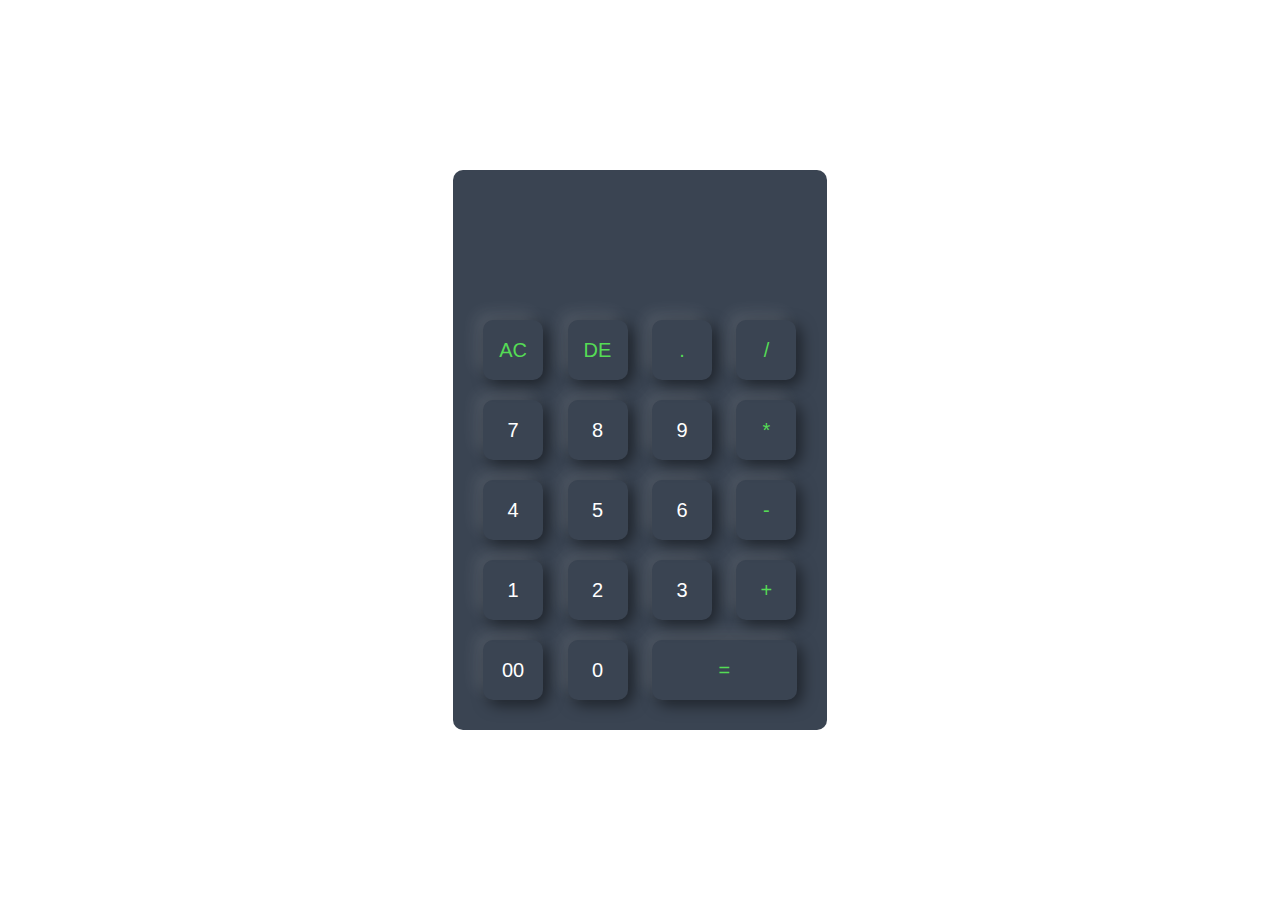
<file: Calculator/index.html>
<!DOCTYPE html>
<html lang="en">
<head>
    <meta charset="UTF-8">
    <meta name="viewport" content="width=device-width, initial-scale=1.0">
    <title>Calculator</title>
    <link rel="stylesheet" href="style.css">
</head>
<body>
    <div class="container">
        <div class="calculator">
            <form>
                <div class="display">
                    <input type="text" name="display">
                </div>
                <div>
                    <input type="button" value="AC" onclick="display.value = '' " class="operator">
                    <input type="button" value="DE" onclick="display.value= display.value.toString().slice(0,-1)" class="operator">
                    <input type="button" value="." onclick="display.value += '.'" class="operator">
                    <input type="button" value="/" onclick="display.value += '/'" class="operator">
                </div>
                <div>
                    <input type="button" value="7" onclick="display.value += '7'">
                    <input type="button" value="8"onclick="display.value += '8'">
                    <input type="button" value="9"onclick="display.value += '9'">
                    <input type="button" value="*"onclick="display.value += '*'" class="operator">
                </div>
                <div>
                    <input type="button" value="4" onclick="display.value += '4'">
                    <input type="button" value="5" onclick="display.value += '5'">
                    <input type="button" value="6" onclick="display.value += '6'">
                    <input type="button" value="-" onclick="display.value += '-'" class="operator">
                </div>
                <div>
                    <input type="button" value="1" onclick="display.value += '1'">
                    <input type="button" value="2" onclick="display.value += '2'">
                    <input type="button" value="3" onclick="display.value += '3'">
                    <input type="button" value="+" onclick="display.value += '+'" class="operator">
                </div>
                <div>
                    <input type="button" value="00" onclick="display.value += '0'">
                    <input type="button" value="0" onclick="display.value += '00'">
                    <input type="button" value="=" class="equal operator" onclick="display.value =eval(display.value)">
                </div>
            </form>
        </div>
    </div>
</body>
</html>
</file>
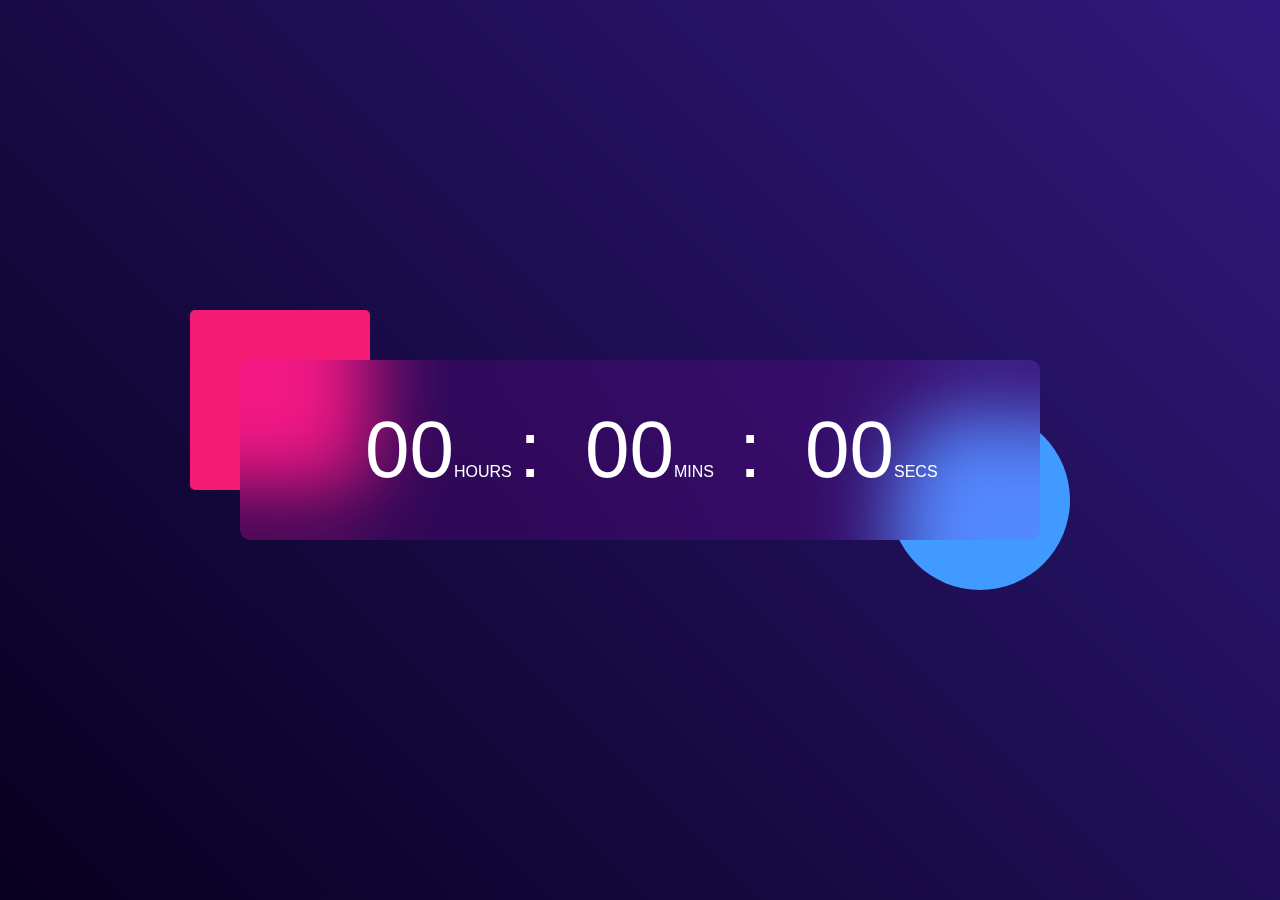
<file: Digital Clock /index.html>
<!DOCTYPE html>
<html lang="en">
<head>
    <meta charset="UTF-8">
    <meta name="viewport" content="width=device-width, initial-scale=1.0">
    <title>Digital Clock</title>
    <link rel="stylesheet" href="style.css">
</head>
<body>
    <div class="hero">
        <div class="container">
            <div class="clock">
               <span id="hrs">00</span>
               <span>:</span>
               <span id="min">00</span>
               <span>:</span>
               <span id="sec">00</span>
            </div>
        </div>
    </div>


    <script src="script.js"></script>
</body>
</html>
</file>
<file: Calculator/style.css>
*{
    margin: 0;
    padding: 0;
    font-family: Arial, Helvetica, sans-serif;
    box-sizing: border-box;
}
.container{
    width: 100%;
    height: 100vh;
    background: white;
    display: flex ; 
    align-items: center;
    justify-content: center;
}
.calculator{
    background: #3a4452;
    padding:20px ; 
    border-radius: 10px;
}
.calculator form input{
    border: 0;
    outline: 0;
    width: 60px;
    height: 60px;
    border-radius: 10px;
    box-shadow: -8px -8px 15px rgba(255 , 255 , 255 , 0.1) , 5px 5px 15px rgba(0,0,0,0.5) ;
    background: transparent;
    font-size: 20px;
    color: white;
    margin: 10px;
    cursor: pointer;
}
form .display{
    display: flex;
    justify-content: flex-end;
    margin: 20px 0;
}
form .display input{
    text-align: right;
    flex: 1;
    font-size: 45px;
    box-shadow: none;
}
form input.equal{
    width: 145px;
}
form input.operator{
    color: rgb(85, 220, 85);
}
</file>
<file: Digital Clock /style.css>
*{
    margin: 0;
    padding: 0;
    font-family: 'Gill Sans', 'Gill Sans MT', Calibri, 'Trebuchet MS', sans-serif;
    box-sizing: border-box;
}

.hero{
    width: 100%;
    min-height: 100vh ; 
    background: linear-gradient(45deg , #08001f , #30197d);
    position: relative;
    color: #fff;
}
.container{
    width: 800px;
    height: 180px;
    position: absolute;
    top: 50%;
    left: 50%;
    transform: translate(-50%,-50%); 
}
.clock{
    width: 100%;
    height: 100%;
    background: rgba(235 , 0 , 255 ,0.11);
    border-radius: 10px;
    display: flex;
    align-items: center;
    justify-content: center;
    backdrop-filter: blur(40px);
}
.container::before{
    content: "";
    width: 180px;
    height: 180px;
    background: #f41b75;
    border-radius: 5px;
    position: absolute;
    left: -50px;
    top: -50px;
    z-index: -1;
}
.container::after{
    content: '';
    width: 180px;
    height: 180px;
    background: #419aff;
    border-radius: 50% ;
    position: absolute;
    right: -30px;
    bottom: -50px;
    z-index: -1;
}
.clock span{
    font-size: 80px;
    width: 110px;
    display: inline-block;
    text-align: center;
    position: relative;
}
.clock span::after{
    font-size: 16px;
    bottom: -5px;
    left: 50%;
    transform: translateX(-50%);
}
#hrs::after{
   content: 'HOURS'; 
}
#min::after{
   content: 'MINS'; 
}
#sec::after{
   content: 'SECS'; 
}
</file>
